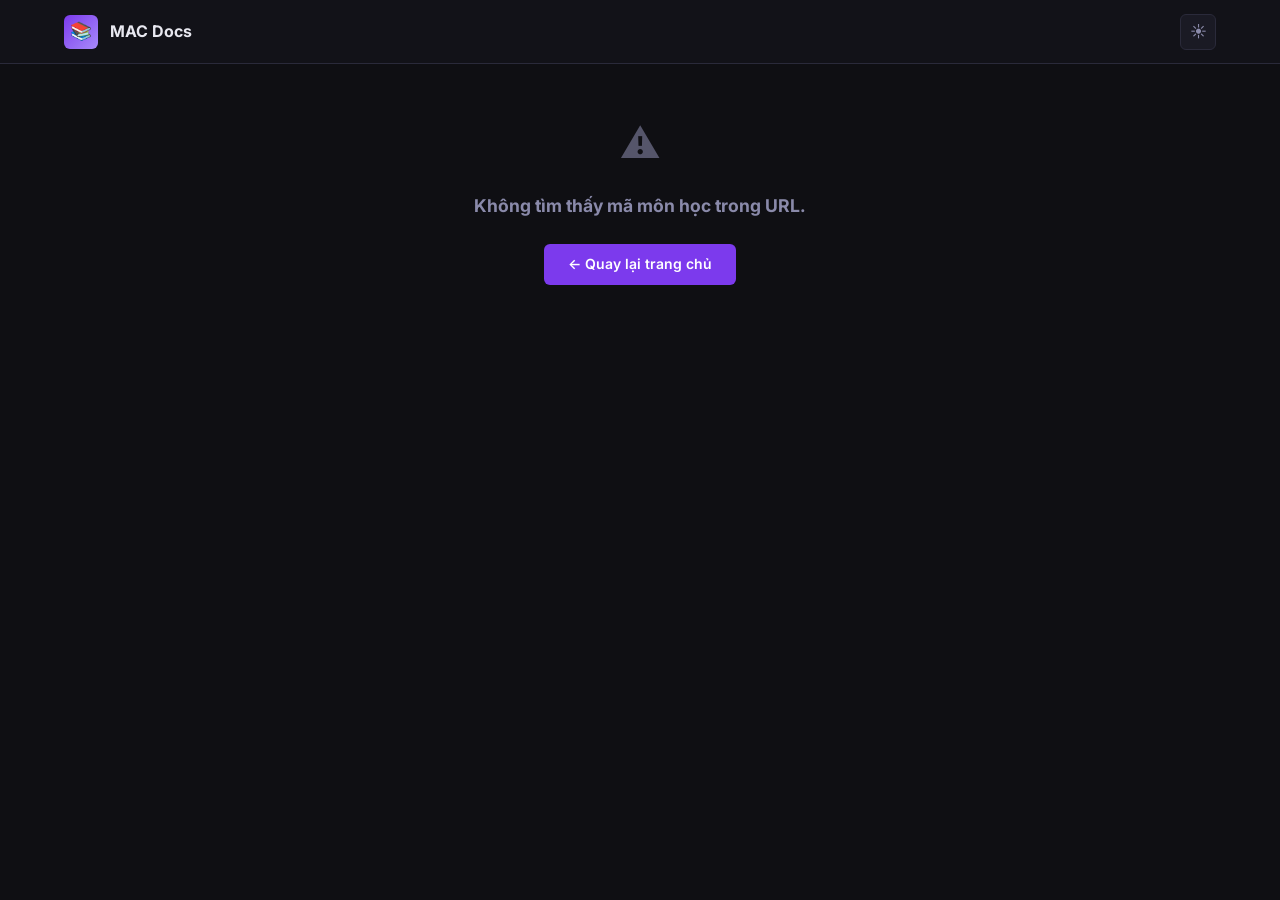
<file: course.html>
<!DOCTYPE html>
<html lang="vi" data-theme="dark">
<head>
  <meta charset="UTF-8">
  <meta name="viewport" content="width=device-width, initial-scale=1.0">
  <title>Môn học — MAC Docs</title>
  <link rel="icon" href="data:,">
  <link rel="stylesheet" href="assets/css/main.css">
  <link rel="stylesheet" href="assets/css/course.css">
  <script src="assets/js/theme.js"></script>
</head>
<body>

  <!-- Site header -->
  <header class="site-header">
    <div class="header-inner">
      <a href="index.html" class="logo">
        <div class="logo-icon">📚</div>
        <span>MAC Docs</span>
      </a>
      <div style="flex:1"></div>
      <button
        id="theme-toggle"
        class="theme-toggle"
        onclick="toggleTheme()"
        aria-label="Đổi giao diện"
      >☀</button>
    </div>
  </header>

  <!-- Course content — replaced on error -->
  <div id="course-content">

    <!-- Course header -->
    <div class="course-header">
      <div class="course-header-inner">
        <a href="index.html" class="back-link">← Trang chủ</a>
        <div class="course-badges">
          <span class="year-badge" id="course-year-badge">NĂM ?</span>
          <span id="course-id" style="font-size:.8rem;color:var(--text-muted);font-weight:600"></span>
        </div>
        <div id="course-lecturer-wrap" class="course-lecturer hidden">
          <span>👨‍🏫</span>
          <span id="course-lecturer"></span>
        </div>
        <h1 class="course-title" id="course-name">Đang tải...</h1>
        <p class="course-desc" id="course-desc"></p>
      </div>
    </div>

    <!-- Tài liệu -->
    <div id="panel-files" class="tab-panel active">
      <div class="panel-inner">
        <div id="files-content"></div>
      </div>
    </div>

  </div><!-- /#course-content -->

  <script src="assets/js/course.js"></script>
</body>
</html>
</file>
<file: assets/css/main.css>
@import url('https://fonts.googleapis.com/css2?family=Inter:wght@400;500;600;700&display=swap');

/* ── Design tokens ── */
:root {
  --bg-primary:    #0f0f13;
  --bg-secondary:  #13131a;
  --bg-card:       #1a1a24;
  --bg-card-hover: #20202e;
  --border:        #2a2a3a;
  --border-hover:  #3a3a50;
  --text-primary:  #e8e8f0;
  --text-secondary:#8a8aaa;
  --text-muted:    #55556a;
  --accent:        #7c3aed;
  --accent-light:  #a78bfa;
  --accent-subtle: rgba(124,58,237,.12);
  --accent-border: rgba(124,58,237,.35);
  --year1:         #6366f1;
  --year2:         #7c3aed;
  --year3:         #8b5cf6;
  --success:       #10b981;
  --warning:       #f59e0b;

  --sp-1: 4px;  --sp-2: 8px;  --sp-3: 12px; --sp-4: 16px;
  --sp-5: 20px; --sp-6: 24px; --sp-8: 32px; --sp-12: 48px;

  --radius-sm: 6px;
  --radius-md: 12px;
  --radius-lg: 20px;
  --radius-full: 9999px;

  --shadow-sm: 0 1px 4px rgba(0,0,0,.3);
  --shadow-md: 0 4px 16px rgba(0,0,0,.4);
  --shadow-lg: 0 8px 32px rgba(0,0,0,.5);

  --transition: .18s ease;
  --header-h: 64px;
}

[data-theme="light"] {
  --bg-primary:    #f2f2f8;
  --bg-secondary:  #ffffff;
  --bg-card:       #ffffff;
  --bg-card-hover: #f5f5fc;
  --border:        #e0e0ee;
  --border-hover:  #c0c0d8;
  --text-primary:  #18182e;
  --text-secondary:#50507a;
  --text-muted:    #8080a0;
  --accent-subtle: rgba(124,58,237,.07);
  --accent-border: rgba(124,58,237,.25);
  --shadow-sm: 0 1px 4px rgba(0,0,0,.08);
  --shadow-md: 0 4px 16px rgba(0,0,0,.1);
  --shadow-lg: 0 8px 32px rgba(0,0,0,.12);
}

/* ── Reset ── */
*, *::before, *::after { box-sizing: border-box; margin: 0; padding: 0; }
html { font-size: 16px; scroll-behavior: smooth; }
body {
  font-family: 'Inter', system-ui, -apple-system, sans-serif;
  background: var(--bg-primary);
  color: var(--text-primary);
  line-height: 1.6;
  min-height: 100vh;
  transition: background var(--transition), color var(--transition);
}
a { color: inherit; text-decoration: none; }
button { cursor: pointer; border: none; background: none; font: inherit; }
input { font: inherit; }

/* ── Layout ── */
.container {
  max-width: 1200px;
  margin: 0 auto;
  padding: 0 var(--sp-6);
}

/* ── Site header ── */
.site-header {
  position: sticky;
  top: 0;
  z-index: 200;
  height: var(--header-h);
  background: color-mix(in srgb, var(--bg-secondary) 90%, transparent);
  backdrop-filter: blur(16px);
  -webkit-backdrop-filter: blur(16px);
  border-bottom: 1px solid var(--border);
}
.header-inner {
  max-width: 1200px;
  margin: 0 auto;
  padding: 0 var(--sp-6);
  height: 100%;
  display: flex;
  align-items: center;
  gap: var(--sp-4);
}

/* Logo */
.logo {
  display: flex;
  align-items: center;
  gap: var(--sp-3);
  font-size: 1rem;
  font-weight: 700;
  color: var(--text-primary);
  white-space: nowrap;
  flex-shrink: 0;
}
.logo-icon {
  width: 34px;
  height: 34px;
  border-radius: var(--radius-sm);
  background: linear-gradient(135deg, var(--accent) 0%, var(--accent-light) 100%);
  display: flex;
  align-items: center;
  justify-content: center;
  font-size: 1.1rem;
  flex-shrink: 0;
}

/* Search */
.search-wrap {
  flex: 1;
  max-width: 420px;
  position: relative;
}
.search-icon {
  position: absolute;
  left: 13px;
  top: 50%;
  transform: translateY(-50%);
  font-size: .95rem;
  color: var(--text-muted);
  pointer-events: none;
}
.search-input {
  width: 100%;
  padding: 9px 14px 9px 38px;
  background: var(--bg-card);
  border: 1px solid var(--border);
  border-radius: var(--radius-full);
  color: var(--text-primary);
  font-size: .875rem;
  transition: border-color var(--transition), box-shadow var(--transition);
}
.search-input::placeholder { color: var(--text-muted); }
.search-input:focus {
  outline: none;
  border-color: var(--accent);
  box-shadow: 0 0 0 3px var(--accent-subtle);
}

/* Theme toggle */
.theme-toggle {
  width: 36px;
  height: 36px;
  border-radius: var(--radius-sm);
  background: var(--bg-card);
  border: 1px solid var(--border);
  color: var(--text-secondary);
  display: flex;
  align-items: center;
  justify-content: center;
  font-size: 1rem;
  flex-shrink: 0;
  transition: border-color var(--transition), color var(--transition);
}
.theme-toggle:hover { border-color: var(--accent); color: var(--accent-light); }

/* ── Year tabs ── */
.year-tabs {
  display: flex;
  gap: 4px;
  padding: var(--sp-4) var(--sp-6);
  max-width: 1200px;
  margin: 0 auto;
}
.year-tab {
  padding: 7px 18px;
  border-radius: var(--radius-full);
  font-size: .875rem;
  font-weight: 500;
  color: var(--text-secondary);
  border: 1px solid transparent;
  transition: all var(--transition);
}
.year-tab:hover { background: var(--bg-card); color: var(--text-primary); }
.year-tab.active {
  background: var(--accent-subtle);
  color: var(--accent-light);
  border-color: var(--accent-border);
}

/* ── Main content ── */
.main-content {
  max-width: 1200px;
  margin: 0 auto;
  padding: 0 var(--sp-6) var(--sp-12);
}

.stats-bar {
  display: flex;
  align-items: center;
  justify-content: space-between;
  padding: var(--sp-3) 0 var(--sp-5);
}
.stats-text { font-size: .8rem; color: var(--text-muted); }
.stats-text strong { color: var(--text-secondary); font-weight: 600; }

/* ── Course grid ── */
.courses-grid {
  display: grid;
  grid-template-columns: repeat(3, 1fr);
  gap: var(--sp-4);
}

/* ── Course card ── */
.course-card {
  display: flex;
  flex-direction: column;
  gap: var(--sp-3);
  padding: var(--sp-5);
  background: var(--bg-card);
  border: 1px solid var(--border);
  border-radius: var(--radius-md);
  cursor: pointer;
  transition: all var(--transition);
  box-shadow: var(--shadow-sm);
  color: inherit;
  position: relative;
  overflow: hidden;
}
.course-card::before {
  content: '';
  position: absolute;
  top: 0;
  left: 0;
  right: 0;
  height: 3px;
  background: var(--card-accent, var(--accent));
  opacity: 0;
  transition: opacity var(--transition);
}
.course-card:hover {
  border-color: var(--border-hover);
  box-shadow: var(--shadow-md);
  transform: translateY(-3px);
  background: var(--bg-card-hover);
}
.course-card:hover::before { opacity: 1; }

.card-top {
  display: flex;
  align-items: center;
  justify-content: space-between;
  gap: var(--sp-2);
}
.year-badge {
  display: inline-flex;
  align-items: center;
  padding: 3px 10px;
  border-radius: var(--radius-full);
  font-size: .68rem;
  font-weight: 700;
  letter-spacing: .07em;
  white-space: nowrap;
}
.card-id {
  font-size: .72rem;
  font-weight: 600;
  color: var(--text-muted);
  font-variant-numeric: tabular-nums;
}
.card-name {
  font-size: .975rem;
  font-weight: 600;
  line-height: 1.45;
  color: var(--text-primary);
  flex: 1;
}
.card-footer {
  display: flex;
  align-items: center;
  justify-content: space-between;
  margin-top: auto;
  padding-top: var(--sp-2);
  border-top: 1px solid var(--border);
}
.card-meta {
  font-size: .775rem;
  color: var(--text-muted);
}
.card-arrow {
  width: 26px;
  height: 26px;
  border-radius: var(--radius-sm);
  background: var(--accent-subtle);
  color: var(--accent-light);
  display: flex;
  align-items: center;
  justify-content: center;
  font-size: .8rem;
  transition: background var(--transition), color var(--transition);
}
.course-card:hover .card-arrow { background: var(--accent); color: #fff; }

/* empty courses */
.empty-state {
  grid-column: 1 / -1;
  text-align: center;
  padding: var(--sp-12) var(--sp-6);
  color: var(--text-muted);
}
.empty-icon { font-size: 2.5rem; margin-bottom: var(--sp-4); }
.empty-state h3 { font-size: 1.1rem; color: var(--text-secondary); margin-bottom: var(--sp-2); }

/* ── Responsive ── */
@media (max-width: 1023px) {
  .courses-grid { grid-template-columns: repeat(2, 1fr); }
}
@media (max-width: 639px) {
  .courses-grid { grid-template-columns: 1fr; }
  .header-inner { flex-wrap: wrap; gap: var(--sp-2); }
  .search-wrap { order: 3; max-width: 100%; flex: 0 0 100%; }
  .logo span { display: none; }
  .year-tabs { overflow-x: auto; padding-bottom: var(--sp-2); }
  .year-tab { white-space: nowrap; }
}

/* ── Utilities ── */
.hidden { display: none !important; }
</file>
<file: assets/css/course.css>
/* ── Course dashboard styles ── */

/* Header */
.course-header {
  background: var(--bg-secondary);
  border-bottom: 1px solid var(--border);
  padding: var(--sp-8) var(--sp-6) var(--sp-6);
}
.course-header-inner {
  max-width: 1200px;
  margin: 0 auto;
}
.back-link {
  display: inline-flex;
  align-items: center;
  gap: var(--sp-2);
  font-size: .825rem;
  color: var(--text-secondary);
  margin-bottom: var(--sp-5);
  transition: color var(--transition);
}
.back-link:hover { color: var(--text-primary); }
.course-badges {
  display: flex;
  align-items: center;
  gap: var(--sp-3);
  margin-bottom: var(--sp-3);
}
.course-lecturer {
  font-size: .8rem;
  color: var(--text-muted);
  display: flex;
  align-items: center;
  gap: 6px;
}
.course-title {
  font-size: 1.75rem;
  font-weight: 700;
  line-height: 1.25;
  color: var(--text-primary);
  margin-bottom: var(--sp-2);
}
.course-desc {
  font-size: .9rem;
  color: var(--text-secondary);
  max-width: 680px;
  line-height: 1.65;
}

/* ── Tab navigation ── */
.course-tabs-bar {
  background: var(--bg-secondary);
  border-bottom: 1px solid var(--border);
  position: sticky;
  top: var(--header-h);
  z-index: 100;
}
.course-tabs {
  max-width: 1200px;
  margin: 0 auto;
  padding: 0 var(--sp-6);
  display: flex;
  gap: 0;
}
.course-tab-btn {
  padding: var(--sp-4) var(--sp-5);
  font-size: .875rem;
  font-weight: 500;
  color: var(--text-secondary);
  border-bottom: 2px solid transparent;
  transition: color var(--transition), border-color var(--transition);
  white-space: nowrap;
}
.course-tab-btn:hover { color: var(--text-primary); }
.course-tab-btn.active {
  color: var(--course-accent, var(--accent-light));
  border-bottom-color: var(--course-accent, var(--accent));
}

/* ── Tab panels ── */
.tab-panel { display: none; }
.tab-panel.active { display: block; }
.panel-inner {
  max-width: 1200px;
  margin: 0 auto;
  padding: var(--sp-8) var(--sp-6) var(--sp-12);
}

/* ── File groups ── */
.group-section { margin-bottom: var(--sp-8); }
.group-title {
  display: flex;
  align-items: center;
  gap: var(--sp-2);
  font-size: .78rem;
  font-weight: 700;
  text-transform: uppercase;
  letter-spacing: .08em;
  color: var(--text-muted);
  margin-bottom: var(--sp-3);
  padding-bottom: var(--sp-3);
  border-bottom: 1px solid var(--border);
}
.group-count {
  background: var(--bg-card);
  border: 1px solid var(--border);
  border-radius: var(--radius-full);
  padding: 1px 8px;
  font-size: .7rem;
  font-weight: 600;
}

/* ── File item ── */
.file-item {
  display: flex;
  align-items: center;
  gap: var(--sp-3);
  padding: var(--sp-3) var(--sp-4);
  background: var(--bg-card);
  border: 1px solid var(--border);
  border-radius: var(--radius-md);
  margin-bottom: 6px;
  transition: all var(--transition);
  cursor: pointer;
}
.file-item:hover { border-color: var(--border-hover); background: var(--bg-card-hover); }
.file-item.preview-active {
  border-color: var(--course-accent, var(--accent));
  background: var(--accent-subtle);
}

.file-type-icon {
  width: 36px;
  height: 36px;
  border-radius: 8px;
  display: flex;
  align-items: center;
  justify-content: center;
  font-size: 1.1rem;
  flex-shrink: 0;
}
.icon-pdf  { background: rgba(239,68,68,.12);  }
.icon-docx, .icon-doc { background: rgba(59,130,246,.12); }
.icon-xlsx { background: rgba(16,185,129,.12); }
.icon-pptx, .icon-ppt { background: rgba(245,158,11,.12); }
.icon-other { background: rgba(100,100,120,.12); }

.file-info { flex: 1; min-width: 0; }
.file-name {
  display: block;
  font-size: .875rem;
  font-weight: 500;
  color: var(--text-primary);
  white-space: nowrap;
  overflow: hidden;
  text-overflow: ellipsis;
}
.file-ext {
  font-size: .72rem;
  color: var(--text-muted);
  text-transform: uppercase;
  font-weight: 600;
  letter-spacing: .04em;
}

.file-actions {
  display: flex;
  align-items: center;
  gap: var(--sp-2);
  flex-shrink: 0;
}
.btn-preview {
  padding: 5px 12px;
  border-radius: var(--radius-sm);
  font-size: .775rem;
  font-weight: 600;
  background: var(--accent-subtle);
  color: var(--accent-light);
  border: 1px solid var(--accent-border);
  transition: all var(--transition);
}
.btn-preview:hover { background: var(--accent); color: #fff; border-color: var(--accent); }
.btn-download {
  display: inline-flex;
  align-items: center;
  padding: 5px 12px;
  border-radius: var(--radius-sm);
  font-size: .775rem;
  font-weight: 600;
  background: var(--bg-card-hover);
  color: var(--text-secondary);
  border: 1px solid var(--border);
  transition: all var(--transition);
}
.btn-download:hover { border-color: var(--border-hover); color: var(--text-primary); }

/* ── PDF viewer ── */
.pdf-viewer {
  background: var(--bg-card);
  border: 1px solid var(--border);
  border-radius: var(--radius-md);
  overflow: hidden;
  margin-top: var(--sp-4);
}
.pdf-toolbar {
  display: flex;
  align-items: center;
  gap: var(--sp-3);
  padding: var(--sp-3) var(--sp-4);
  background: var(--bg-secondary);
  border-bottom: 1px solid var(--border);
}
.pdf-toolbar button {
  padding: 5px 12px;
  border-radius: var(--radius-sm);
  font-size: .8rem;
  font-weight: 500;
  background: var(--bg-card);
  border: 1px solid var(--border);
  color: var(--text-secondary);
  transition: all var(--transition);
}
.pdf-toolbar button:hover:not(:disabled) { border-color: var(--accent-border); color: var(--text-primary); }
.pdf-toolbar button:disabled { opacity: .4; cursor: not-allowed; }
.pdf-page-info { font-size: .825rem; color: var(--text-secondary); flex: 1; text-align: center; }
.pdf-zoom-controls {
  display: flex;
  align-items: center;
  gap: 4px;
}
.pdf-zoom-label {
  font-size: .775rem;
  color: var(--text-secondary);
  min-width: 58px;
  text-align: center;
  user-select: none;
}
.pdf-zoom-btn {
  width: 28px;
  padding: 5px 0;
  font-size: 1rem;
  font-weight: 700;
  text-align: center;
}
.pdf-zoom-reset {
  font-size: .72rem;
  color: var(--text-muted);
  padding: 5px 8px;
}
.pdf-canvas-area {
  min-height: 200px;
  max-height: 78vh;
  overflow: auto;
  display: flex;
  flex-direction: column;
  align-items: center;
  justify-content: flex-start;
  padding: var(--sp-4);
  background: #111118;
}
#pdf-canvas { max-width: 100%; box-shadow: 0 4px 24px rgba(0,0,0,.6); }
.pdf-status {
  padding: var(--sp-8) var(--sp-4);
  text-align: center;
  color: var(--text-secondary);
  font-size: .875rem;
}

/* ── Summary tab ── */
.summary-placeholder {
  background: var(--bg-card);
  border: 1px dashed var(--border-hover);
  border-radius: var(--radius-md);
  padding: var(--sp-12) var(--sp-8);
  text-align: center;
  color: var(--text-muted);
}
.summary-placeholder h3 { font-size: 1rem; color: var(--text-secondary); margin-bottom: var(--sp-2); }
.summary-html { line-height: 1.75; color: var(--text-secondary); }
.summary-html h2, .summary-html h3 { color: var(--text-primary); margin: var(--sp-6) 0 var(--sp-3); }
.summary-html h2 { font-size: 1.15rem; border-bottom: 1px solid var(--border); padding-bottom: var(--sp-2); }
.summary-html h3 { font-size: 1rem; }
.summary-html p { margin-bottom: var(--sp-3); }
.summary-html ul, .summary-html ol { padding-left: var(--sp-6); margin-bottom: var(--sp-3); }
.summary-html li { margin-bottom: 4px; }
.summary-html strong { color: var(--text-primary); }
.summary-html table { width: 100%; border-collapse: collapse; margin-bottom: var(--sp-4); font-size: .875rem; }
.summary-html th, .summary-html td { padding: var(--sp-2) var(--sp-3); border: 1px solid var(--border); text-align: left; }
.summary-html th { background: var(--bg-secondary); color: var(--text-primary); font-weight: 600; }

/* ── Info tab ── */
.info-grid {
  display: grid;
  grid-template-columns: repeat(2, 1fr);
  gap: var(--sp-4);
  margin-bottom: var(--sp-6);
}
.info-card {
  background: var(--bg-card);
  border: 1px solid var(--border);
  border-radius: var(--radius-md);
  padding: var(--sp-4) var(--sp-5);
}
.info-label {
  display: block;
  font-size: .72rem;
  font-weight: 700;
  text-transform: uppercase;
  letter-spacing: .07em;
  color: var(--text-muted);
  margin-bottom: 5px;
}
.info-value { font-size: .975rem; font-weight: 600; color: var(--text-primary); }
.info-description {
  background: var(--bg-card);
  border: 1px solid var(--border);
  border-radius: var(--radius-md);
  padding: var(--sp-5) var(--sp-6);
}
.info-description h4 {
  font-size: .72rem;
  font-weight: 700;
  text-transform: uppercase;
  letter-spacing: .07em;
  color: var(--text-muted);
  margin-bottom: var(--sp-3);
}
.info-description p { color: var(--text-secondary); line-height: 1.7; }

/* ── Error / empty ── */
.course-error {
  text-align: center;
  padding: var(--sp-12);
  color: var(--text-muted);
}
.course-error h3 { font-size: 1.1rem; color: var(--text-secondary); margin: var(--sp-4) 0 var(--sp-2); }
.btn-home {
  display: inline-block;
  margin-top: var(--sp-4);
  padding: 9px var(--sp-6);
  background: var(--accent);
  color: #fff;
  border-radius: var(--radius-sm);
  font-weight: 600;
  font-size: .875rem;
  transition: opacity var(--transition);
}
.btn-home:hover { opacity: .88; }
.empty-group {
  padding: var(--sp-6);
  text-align: center;
  color: var(--text-muted);
  font-size: .875rem;
  background: var(--bg-card);
  border: 1px dashed var(--border);
  border-radius: var(--radius-md);
}

/* ── Responsive ── */
@media (max-width: 767px) {
  .course-title { font-size: 1.35rem; }
  .info-grid { grid-template-columns: 1fr; }
  .file-actions { flex-direction: column; align-items: flex-end; }
  .course-tabs { overflow-x: auto; }
  .course-tab-btn { white-space: nowrap; padding: var(--sp-3) var(--sp-4); }
}
@media (max-width: 480px) {
  .file-item { flex-wrap: wrap; }
  .file-actions { width: 100%; justify-content: flex-end; }
}
</file>
